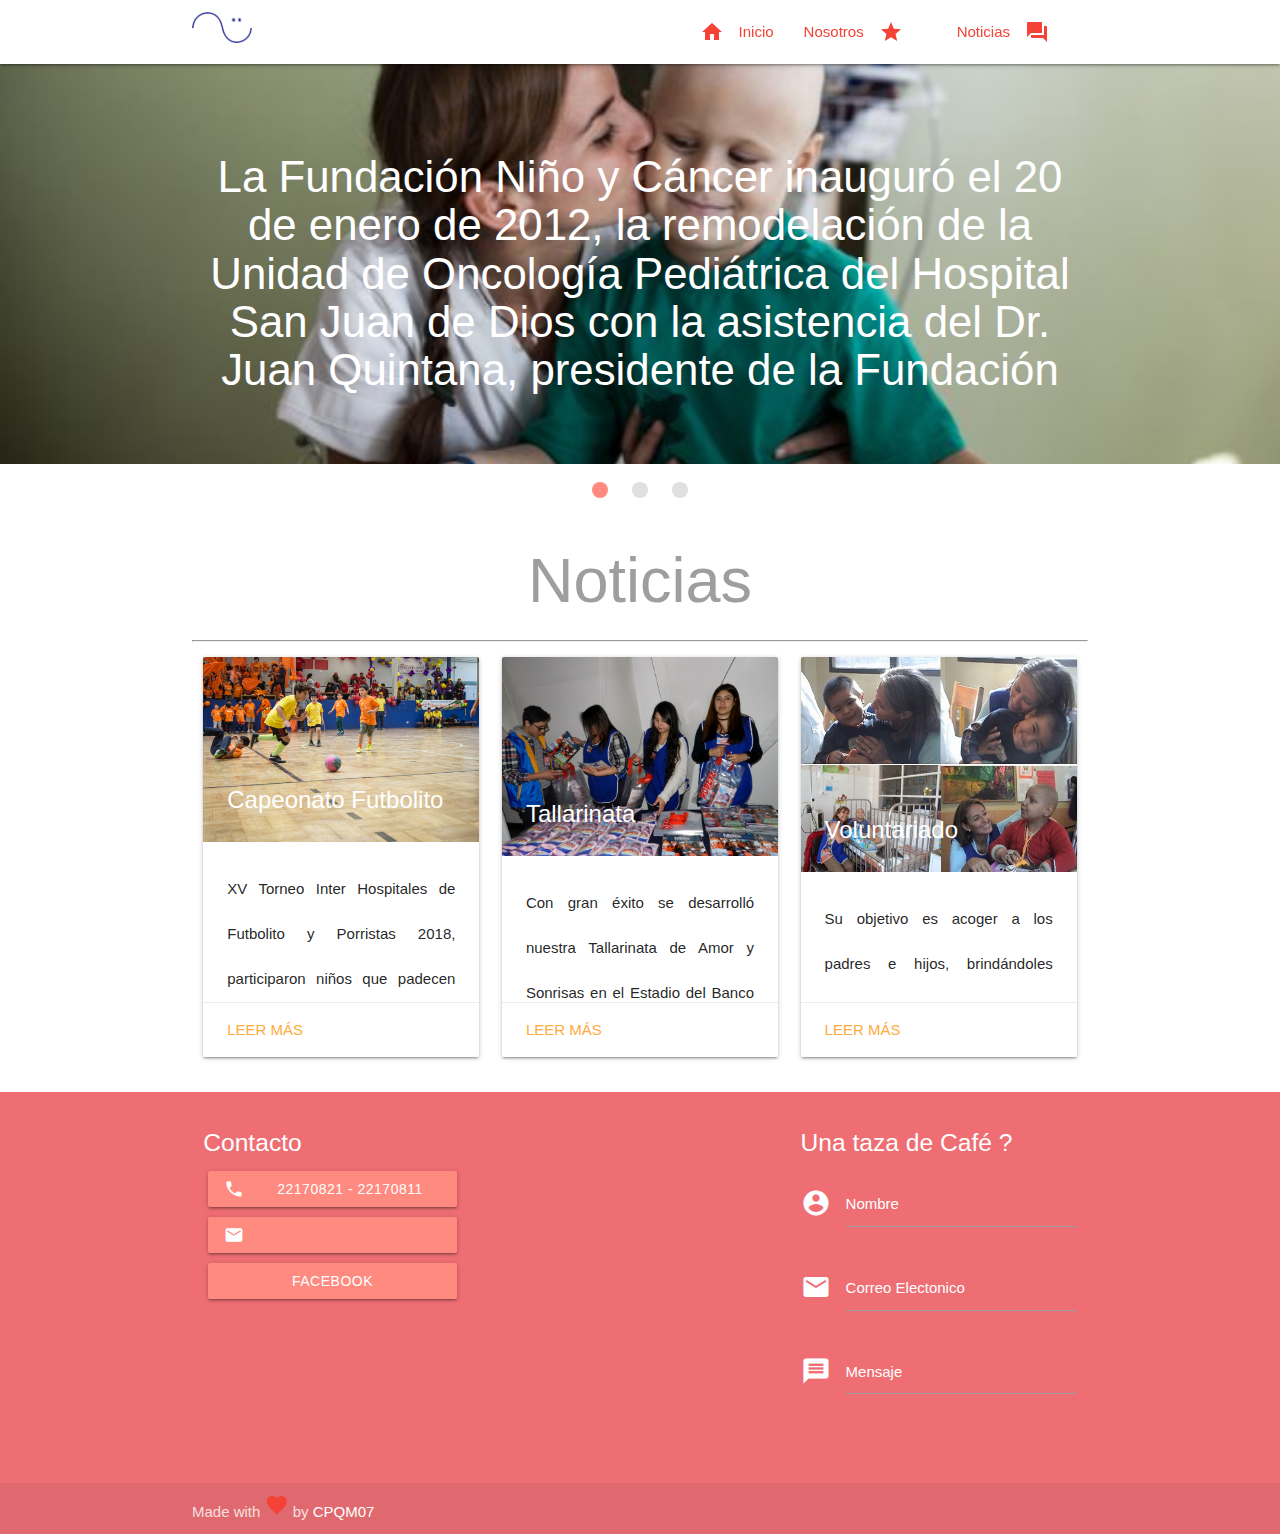
<file: index.html>
<!DOCTYPE html>
<html lang="en">
<head>
    <meta http-equiv="Content-Type" content="text/html; charset=UTF-8"/>
    <meta name="viewport" content="width=device-width, initial-scale=1, user-scalable=no"/>
    <link rel="shortcut icon" href="img/favicon.ico" type="image/x-icon">
    <title>Fundación Niño y Cáncer</title>

    <!-- Google Icon Font -->
    <link rel="stylesheet" href="https://fonts.googleapis.com/icon?family=Material+Icons" >
    <!-- Materialize Css -->
    <link rel="stylesheet" href="css/materialize.css" type="text/css"/>
    <!-- My Style Css -->
    <link rel="stylesheet" href="css/style.css" type="text/css"/>
</head>
<body>
    <div class="navbar-fixed">
        <nav class="white">
            <div class="nav-wrapper container">
                <a href="index.html" class="brand-logo">
                    <img src="img/logo.png" width="60px" alt="Fundación Niños y Cáncer" title="Fundación Niños y Cáncer">
                </a>

                <ul class="right hide-on-med-and-down">
                    <li><a class="red-text accent-1" href="index.html"><i class="material-icons left">home</i>Inicio</a></li>
                    <li><a class="red-text accent-1" href="nosotros.html"><i class="material-icons right">start</i>Nosotros</a></li>
                    <li><a class="red-text accent-1" href="noticias.html"><i class="material-icons right">question_answers</i>Noticias</a></li>
                </ul>
            </div>
        </nav>
    </div>    

    <div class="slider">
        <ul class="slides">
            <li>
                <img src="img/oncologia.jpg">
                <div class="caption center-align">
                    <h3 class="light">
                        La Fundación Niño y Cáncer inauguró el 20 de enero de 2012, la remodelación de la Unidad de Oncología Pediátrica del Hospital San Juan de Dios con la asistencia del Dr. Juan Quintana, presidente de la Fundación
                    </h3>
                </div>
            </li>

            <li>
                <img src="img/coronas.jpg">
                <div class="caption left-align">
                    <h3 class="light">
                        Nuestras Coronas de Caridad son enviadas por Correos de Chile, certificadas, previo depósito o transferencia en la cuenta corriente del Banco BCI, Nº 85999997 a nombre de Fundación Niño y Cáncer, Rut.: 72.169.900-5, por un valor mínimo de $8.000.
                    </h3>
                </div>
            </li>

            <li>
                <img src="img/becas.jpg">
                <div class="caption right-align">
                    <h3>Becas de Educacion</h3>
                    <h5 class="light grey-text text-lighten-3">
                        El objetivo de este proyecto es beneficiar a jóvenes recuperados de cáncer con becas académicas, para lograr la continuidad de estudios pendientes y obtener una profesión futura y reinserción en la socie
                    </h5>
                </div>
            </li>
        </ul>
    </div>

    <!-- NEWS -->
    <div class="container">

        <h1 class="center grey-text">Noticias</h1>
        <hr>

        <div class="row">
            <div class="col s12 m4">
                <div class="card medium">
                <div class="card-image">
                    <img src="img/futbolito.jpg">
                    <span class="card-title">Capeonato Futbolito</span>
                </div>
                <div class="card-content">
                    <p> XV Torneo Inter Hospitales de Futbolito y Porristas 2018, participaron niños que padecen de cáncer.</p>
                </div>
                <div class="card-action">
                        <a href="noticias.html#futbolito">Leer más</a>
                </div>
                </div>
            </div>

            <div class="col s12 m4">
                <div class="card medium">
                <div class="card-image">
                    <img src="img/tallarinata.jpg">
                    <span class="card-title">Tallarinata</span>
                </div>
                <div class="card-content">
                    <p>Con gran éxito se desarrolló nuestra Tallarinata de Amor y Sonrisas en el Estadio del Banco Central.</p>
                </div>
                <div class="card-action">
                        <a href="noticias.html#tallarinata">Leer más</a>
                </div>
                </div>
            </div>

            <div class="col s12 m4">
                <div class="card medium">
                <div class="card-image">
                    <img src="img/voluntariado.jpg">
                    <span class="card-title">Voluntariado</span>
                </div>
                <div class="card-content">
                    <p>Su objetivo es acoger a los padres e hijos, brindándoles apoyo y acompañamiento.</p>
                </div>
                <div class="card-action">
                    <a href="noticias.html#voluntariado">Leer más</a>
                </div>
                </div>
            </div>
        </div>
    </div>
    <!-- END NEWS -->


    <footer class="page-footer">
        <div class="container">
            <div class="row">
    
            <div class="col l4 s12">
                <h5 class="white-text">Contacto</h5>
                <a class="waves-effect waves-light btn red accent-1" style="width: 90%; margin: 5px;"><i class="material-icons left">phone</i>22170821 - 22170811</a>
                <a class="waves-effect waves-light btn red accent-1" style="width: 90%; margin: 5px;"><i class="material-icons left">mail</i>fundacion@ninoycancer.cl</a>
                <a href="https://www.facebook.com/ninoycancer/" class="waves-effect waves-light btn red accent-1" style="width: 90%; margin: 5px;">FACEBOOK</a>
            </div>
    
            <div class="col l4 s12">
                <iframe
                    frameborder="0" style="border:0; width: 100%;"
                    src="https://www.google.com/maps/embed/v1/place?key=AIzaSyDFD8Di1Bi7O1WRchrL_CLAhcih0IDSHbc
                    &q=Fundación+Niño+y+Cancer" allowfullscreen>
                </iframe>
            </div>
    
            <div class="col l4 s12">
                <h5 class="white-text">Una taza de Café ?</h5>
    
                <div class="row">
                    <form class="col s12">
                        <div class="row">
                            <div class="input-field col s12">
                                <i class="material-icons prefix">account_circle</i>
                                <input id="icon_user" type="text">
                                <label for="icon_user">Nombre</label>
                            </div>
                            <div class="input-field col s12">
                                <i class="material-icons prefix">mail</i>
                                <input id="icon_mail" type="email">
                                <label for="icon_mail">Correo Electonico</label>
                            </div>
                            <div class="input-field col s12">
                                <i class="material-icons prefix">message</i>
                                <textarea id="icon_message" class="materialize-textarea"></textarea>
                                <label for="icon_message">Mensaje</label>
                            </div>
                        </div>
                    </form>
                </div>
    
            </div>
            </div>
        </div>
        <div class="footer-copyright">
            <div class="container">
            <span>Made with <i class="material-icons red-text">favorite</i> by</span> <a class="white-text" href="https://github.com/CPQM07">CPQM07</a>
            </div>
        </div>
    </footer>


  <!--  Scripts-->
  <script src="https://code.jquery.com/jquery-2.1.1.min.js"></script>
  <script src="js/materialize.js"></script>
  <script src="js/init.js"></script>

  </body>
</html>
</file>
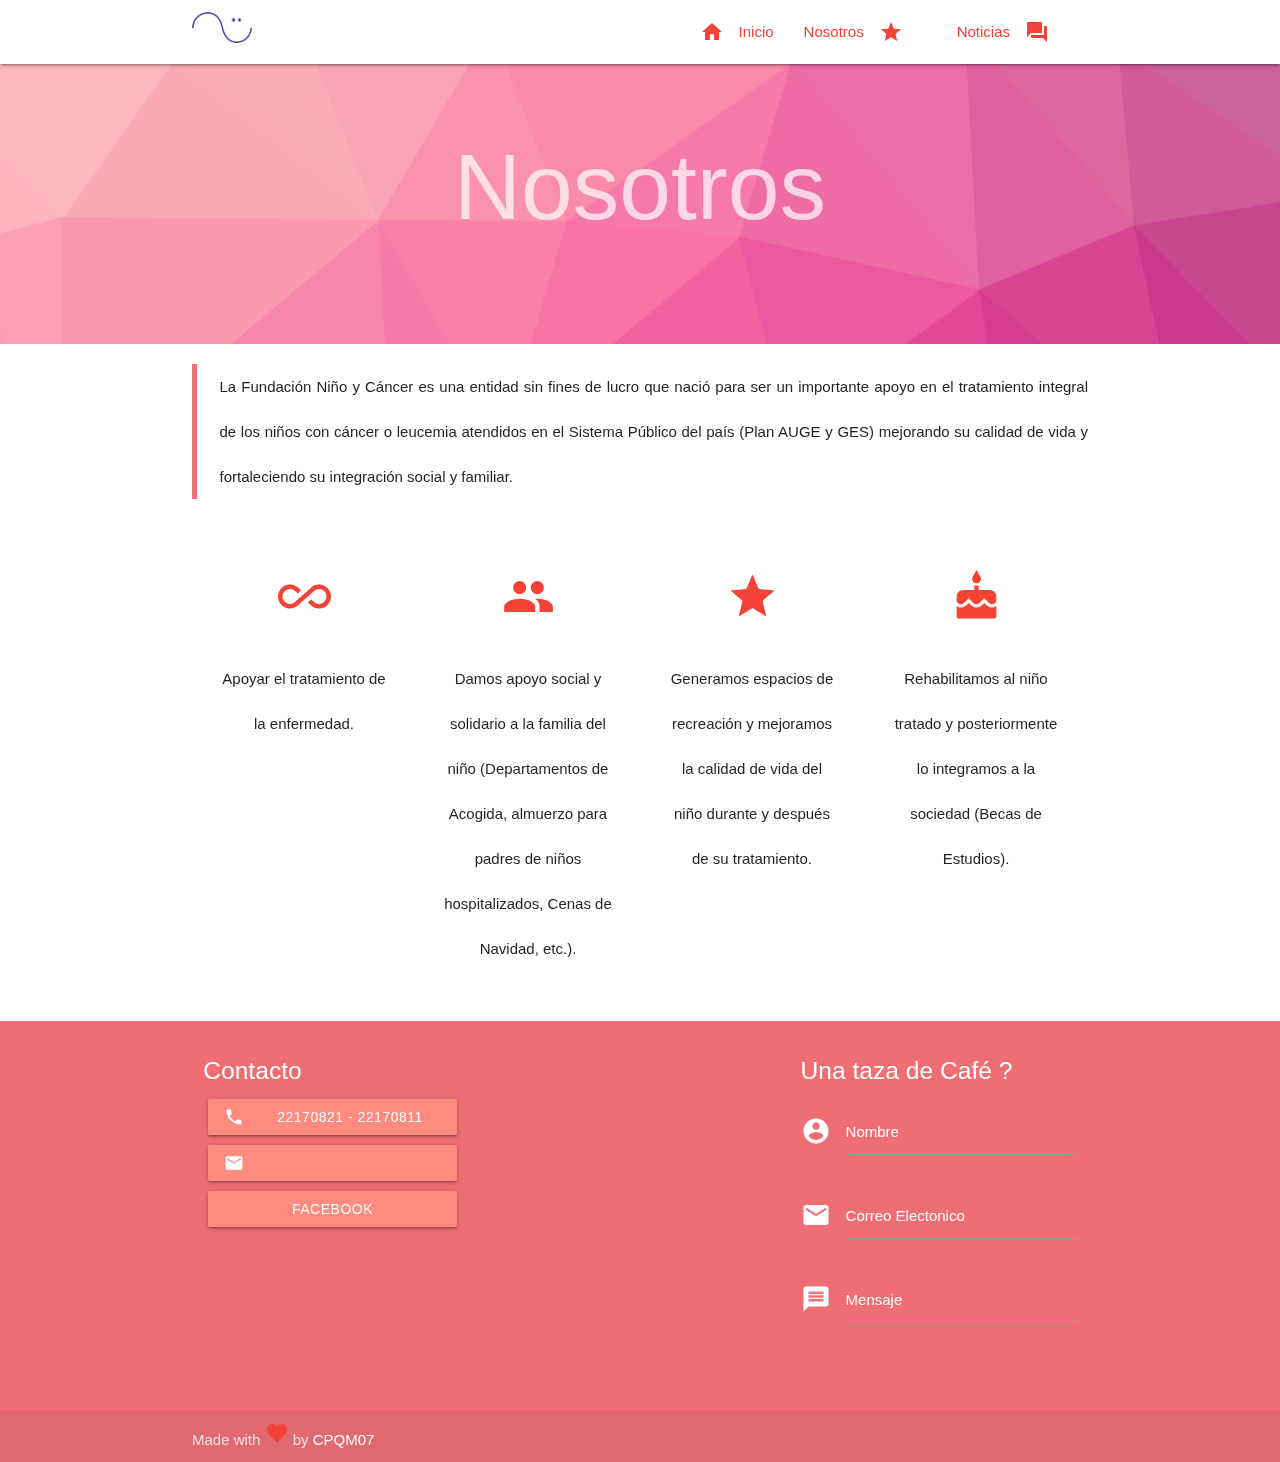
<file: nosotros.html>
<!DOCTYPE html>
<html lang="en">
<head>
    <meta http-equiv="Content-Type" content="text/html; charset=UTF-8"/>
    <meta name="viewport" content="width=device-width, initial-scale=1, user-scalable=no"/>
    <link rel="shortcut icon" href="img/favicon.ico" type="image/x-icon">
    <title>Fundación Niño y Cáncer</title>

    <!-- Google Icon Font -->
    <link rel="stylesheet" href="https://fonts.googleapis.com/icon?family=Material+Icons" >
    <!-- Materialize Css -->
    <link rel="stylesheet" href="css/materialize.css" type="text/css"/>
    <!-- My Style Css -->
    <link rel="stylesheet" href="css/style.css" type="text/css"/>
</head>
<body>
    <div class="navbar-fixed">
        <nav class="white">
            <div class="nav-wrapper container">
                <a href="index.html" class="brand-logo">
                    <img src="img/logo.png" width="60px" alt="Fundación Niños y Cáncer" title="Fundación Niños y Cáncer">
                </a>

                <ul class="right hide-on-med-and-down">
                    <li><a class="red-text accent-1" href="index.html"><i class="material-icons left">home</i>Inicio</a></li>
                    <li><a class="red-text accent-1" href="nosotros.html"><i class="material-icons right">start</i>Nosotros</a></li>
                    <li><a class="red-text accent-1" href="noticias.html"><i class="material-icons right">question_answers</i>Noticias</a></li>
                </ul>
            </div>
        </nav>
    </div>   

    <div class="parallax-container">
        <h1>Nosotros</h1>
        <div class="parallax"><img src="img/banner.png" alt="Banner"></div>
    </div>

    <div class="container">
        <blockquote>
            <p>
                La Fundación Niño y Cáncer es una entidad sin fines de lucro que nació para ser un importante apoyo en el tratamiento integral de los niños con cáncer o leucemia atendidos en el Sistema Público del país (Plan AUGE y GES) mejorando su calidad de vida y fortaleciendo su integración social y familiar.
            </p>
        </blockquote>

        <div class="section">
            <div class="row">

                <div class="col s12 m3">
                    <div class="icon-block">
                    <h2 class="center red-text accent-1"><i class="large material-icons">all_inclusive</i></h2>        
                    <p class="light center">Apoyar el tratamiento  de la enfermedad.</p>
                    </div>
                </div>

                <div class="col s12 m3">
                    <div class="icon-block">
                    <h2 class="center red-text accent-1"><i class="small material-icons">group</i></h2>        
                    <p class="light center">Damos apoyo social y solidario a la familia del niño (Departamentos de Acogida, almuerzo para padres de niños hospitalizados, Cenas de Navidad, etc.).</p>
                    </div>
                </div>
        
                <div class="col s12 m3">
                    <div class="icon-block">
                    <h2 class="center red-text accent-1"><i class="small material-icons">star</i></h2>        
                    <p class="light center">Generamos espacios de recreación y mejoramos la calidad de vida del niño durante y después de su tratamiento.</p>
                    </div>
                </div>
        
                <div class="col s12 m3">
                    <div class="icon-block">
                    <h2 class="center red-text accent-1"><i class="small material-icons">cake</i></h2>        
                    <p class="light center">Rehabilitamos al niño tratado y posteriormente lo integramos a la  sociedad (Becas de Estudios).</p>
                    </div>
                </div>               

            </div>
    
        </div>
    </div>
        

    <footer class="page-footer">
    <div class="container">
        <div class="row">

        <div class="col l4 s12">
            <h5 class="white-text">Contacto</h5>
            <a class="waves-effect waves-light btn red accent-1" style="width: 90%; margin: 5px;"><i class="material-icons left">phone</i>22170821 - 22170811</a>
            <a class="waves-effect waves-light btn red accent-1" style="width: 90%; margin: 5px;"><i class="material-icons left">mail</i>fundacion@ninoycancer.cl</a>
            <a href="https://www.facebook.com/ninoycancer/" class="waves-effect waves-light btn red accent-1" style="width: 90%; margin: 5px;">FACEBOOK</a>
        </div>

        <div class="col l4 s12">
            <iframe
                frameborder="0" style="border:0; width: 100%;"
                src="https://www.google.com/maps/embed/v1/place?key=AIzaSyDFD8Di1Bi7O1WRchrL_CLAhcih0IDSHbc
                &q=Fundación+Niño+y+Cancer" allowfullscreen>
            </iframe>
        </div>

        <div class="col l4 s12">
            <h5 class="white-text">Una taza de Café ?</h5>

            <div class="row">
                <form class="col s12">
                    <div class="row">
                        <div class="input-field col s12">
                            <i class="material-icons prefix">account_circle</i>
                            <input id="icon_user" type="text">
                            <label for="icon_user">Nombre</label>
                        </div>
                        <div class="input-field col s12">
                            <i class="material-icons prefix">mail</i>
                            <input id="icon_mail" type="email">
                            <label for="icon_mail">Correo Electonico</label>
                        </div>
                        <div class="input-field col s12">
                            <i class="material-icons prefix">message</i>
                            <textarea id="icon_message" class="materialize-textarea"></textarea>
                            <label for="icon_message">Mensaje</label>
                        </div>
                    </div>
                </form>
            </div>

        </div>
        </div>
    </div>
    <div class="footer-copyright">    
        <div class="container">
            <span>Made with <i class="material-icons red-text">favorite</i> by</span> <a class="white-text" href="https://github.com/CPQM07">CPQM07</a>
        </div>
    </footer>


  <!--  Scripts-->
  <script src="https://code.jquery.com/jquery-2.1.1.min.js"></script>
  <script src="js/materialize.js"></script>
  <script src="js/init.js"></script>

  </body>
</html>
</file>
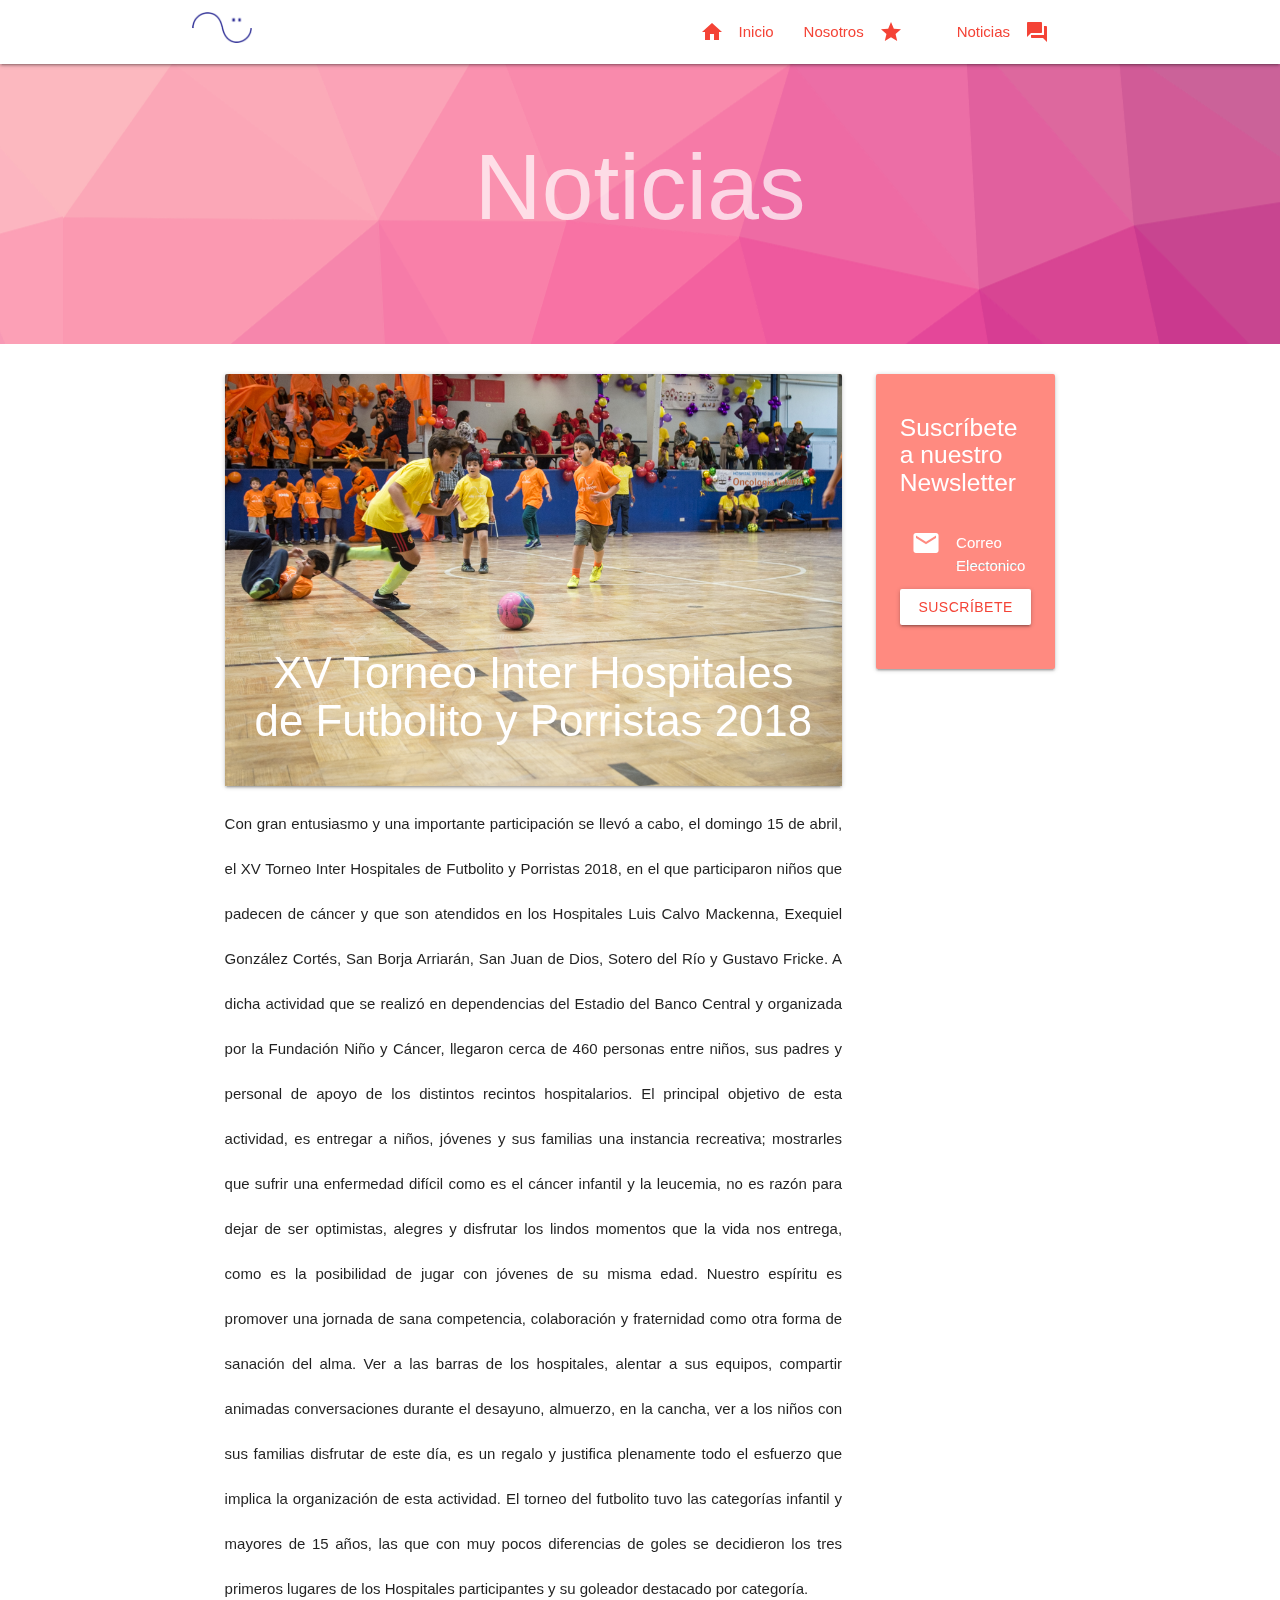
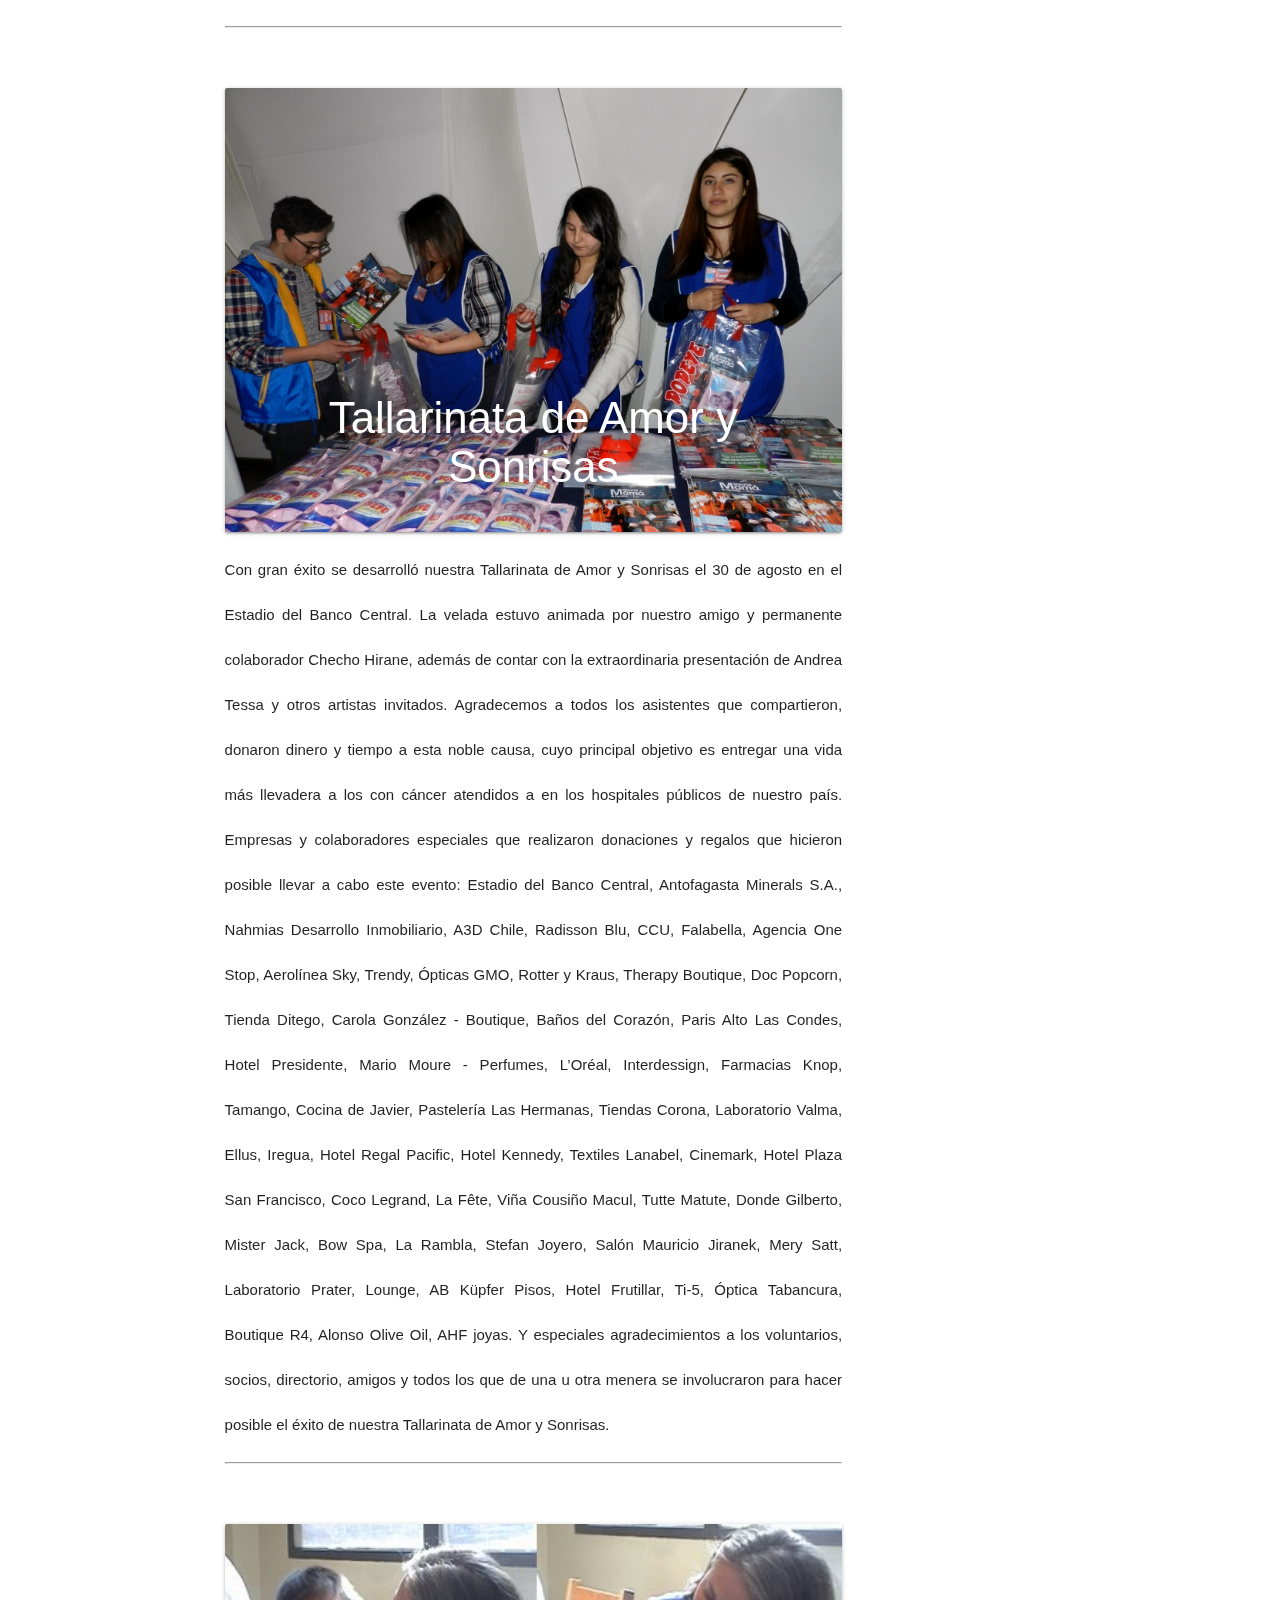
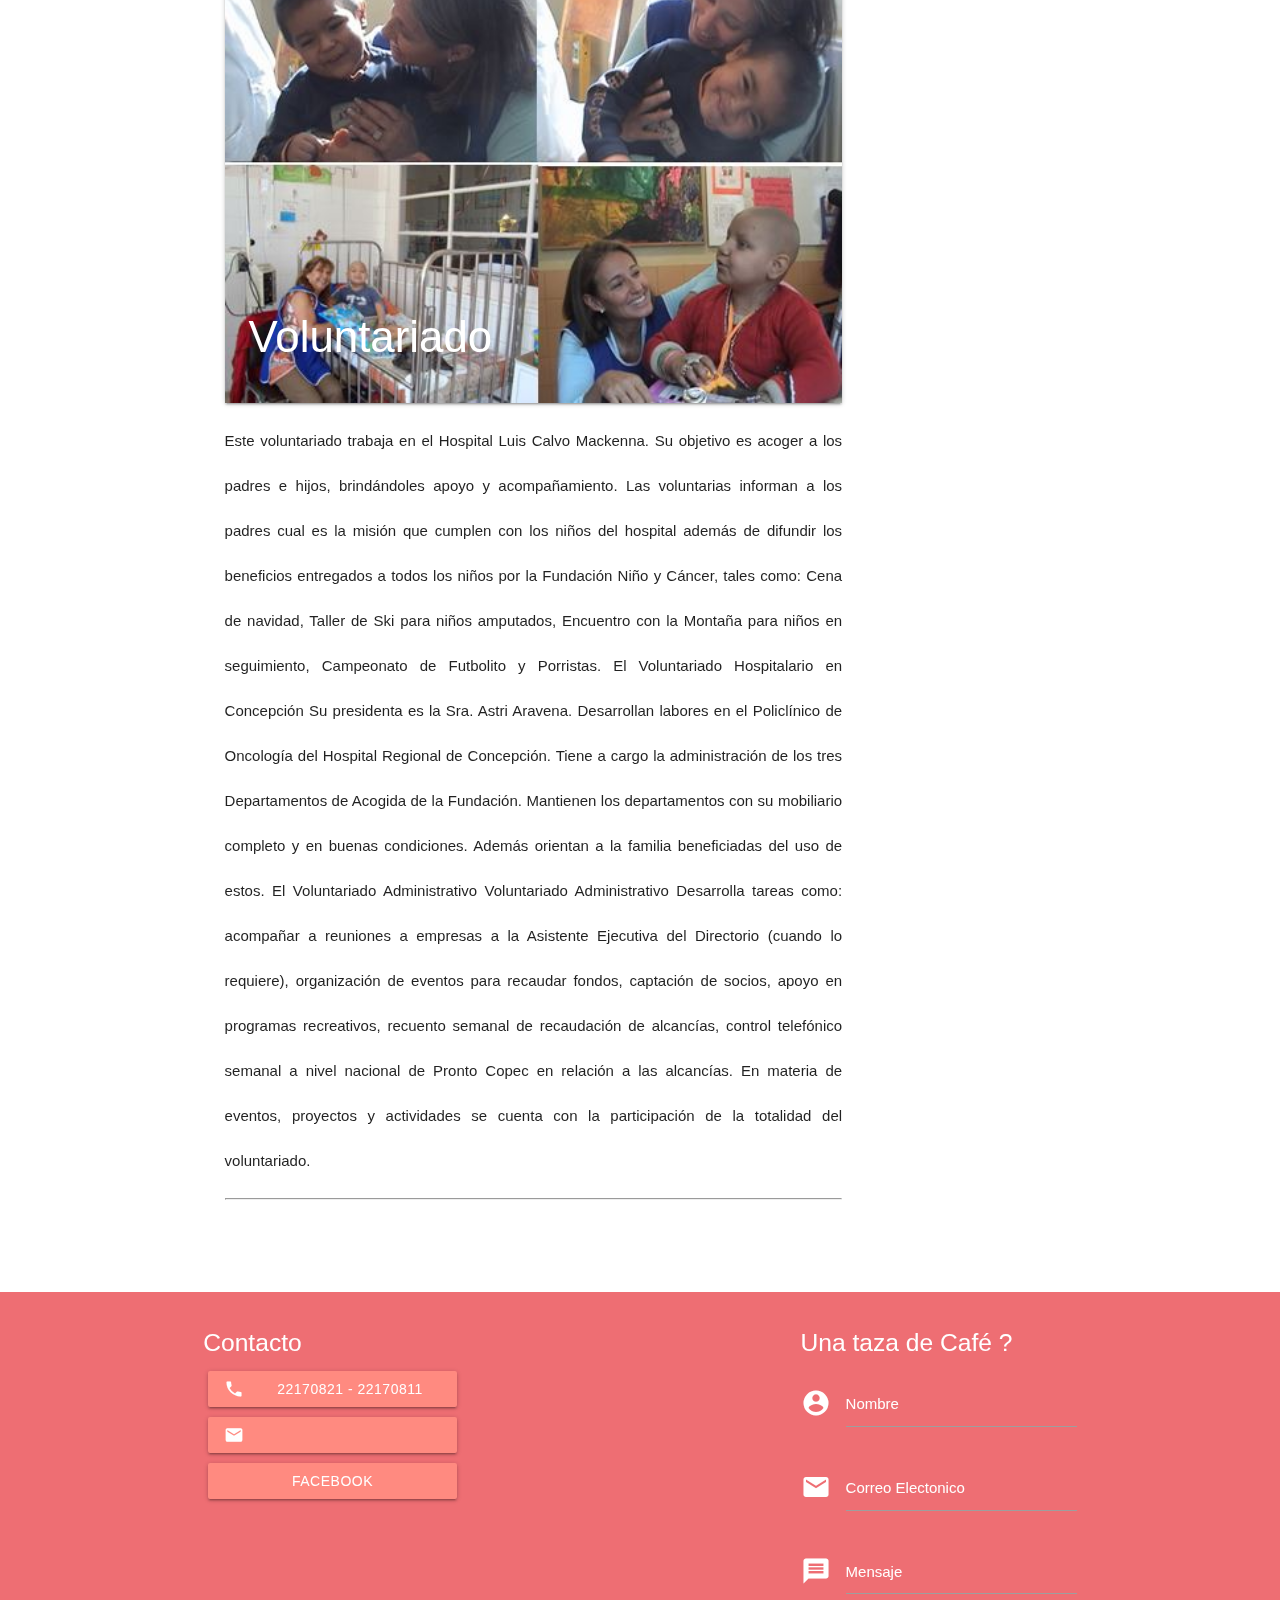
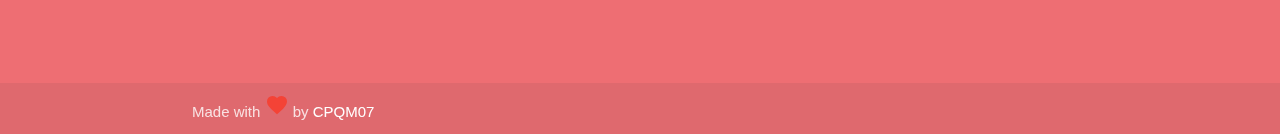
<file: noticias.html>
<!DOCTYPE html>
<html lang="en">
<head>
    <meta http-equiv="Content-Type" content="text/html; charset=UTF-8"/>
    <meta name="viewport" content="width=device-width, initial-scale=1, user-scalable=no"/>
    <link rel="shortcut icon" href="img/favicon.ico" type="image/x-icon">
    <title>Fundación Niño y Cáncer</title>

    <!-- Google Icon Font -->
    <link rel="stylesheet" href="https://fonts.googleapis.com/icon?family=Material+Icons" >
    <!-- Materialize Css -->
    <link rel="stylesheet" href="css/materialize.css" type="text/css"/>
    <!-- My Style Css -->
    <link rel="stylesheet" href="css/style.css" type="text/css"/>
</head>
<body>
    <div class="navbar-fixed">
        <nav class="white">
            <div class="nav-wrapper container">
                <a href="index.html" class="brand-logo">
                    <img src="img/logo.png" width="60px" alt="Fundación Niños y Cáncer" title="Fundación Niños y Cáncer">
                </a>

                <ul class="right hide-on-med-and-down">
                    <li><a class="red-text accent-1" href="index.html"><i class="material-icons left">home</i>Inicio</a></li>
                    <li><a class="red-text accent-1" href="nosotros.html"><i class="material-icons right">start</i>Nosotros</a></li>
                    <li><a class="red-text accent-1" href="noticias.html"><i class="material-icons right">question_answers</i>Noticias</a></li>
                </ul>
            </div>
        </nav>
    </div>   

    <div class="parallax-container">
        <h1>Noticias</h1>
        <div class="parallax"><img src="img/banner.png" alt="Banner"></div>
    </div>

    <!-- NEWS -->
    <br>
    <div class="row">
        <div class="col s12 m2"></div>
        <div class="col s12 m6">

            <!-- NEW 1 -->
            <div class="row">
                <div class="col s12" id="futbolito">
                    <div class="card">
                        <div class="card-image">
                            <img src="img/futbolito.jpg">
                            <span class="card-title"><h3 class="center-align">XV Torneo Inter Hospitales de Futbolito y Porristas 2018</h3></span>
                        </div>
                    </div>
                    <p>
                        Con gran entusiasmo y una importante participación se llevó a cabo, el domingo 15 de abril,  el <strong>XV Torneo Inter Hospitales de Futbolito y Porristas 2018</strong>, en el que participaron niños que padecen de cáncer y que son atendidos en los Hospitales Luis Calvo Mackenna, Exequiel González Cortés, San Borja Arriarán, San Juan de Dios, Sotero del Río y Gustavo Fricke.

                        A dicha actividad que se realizó en dependencias del Estadio del Banco Central y organizada por la Fundación Niño y Cáncer, llegaron cerca de 460 personas entre niños, sus padres y personal de apoyo de los distintos recintos hospitalarios.
                        
                        El principal objetivo de esta actividad, es entregar a niños, jóvenes y sus familias una instancia recreativa;  mostrarles que sufrir una enfermedad difícil como es el cáncer infantil y la leucemia, no es razón para dejar de ser optimistas, alegres y disfrutar los lindos momentos que la vida nos entrega, como es la posibilidad de jugar con jóvenes de su misma edad. Nuestro espíritu es promover una jornada de sana competencia, colaboración y fraternidad como otra forma de sanación del alma.
                        
                        Ver a las barras de los hospitales, alentar a sus equipos, compartir animadas conversaciones durante el desayuno, almuerzo, en la cancha, ver a los niños con sus familias disfrutar de este día, es un regalo y  justifica plenamente todo el esfuerzo que implica la organización de esta actividad.
                        
                        El torneo del futbolito tuvo las categorías infantil y mayores de 15 años, las que con muy pocos diferencias de goles se decidieron los tres primeros lugares de los Hospitales participantes y su goleador destacado por categoría.
                    </p>
                    <hr><br><br>
                </div>

                <div class="col s12" id="tallarinata">
                    <div class="card">
                        <div class="card-image">
                            <img src="img/tallarinata.jpg">
                            <span class="card-title"><h3 class="center-align">Tallarinata de Amor y Sonrisas</h3></span>
                        </div>
                    </div>
                    <p>
                        Con gran éxito se desarrolló nuestra Tallarinata de Amor y Sonrisas el 30 de agosto en el Estadio del Banco Central.

                        La velada estuvo animada por nuestro amigo y permanente colaborador Checho Hirane, además de contar con la extraordinaria presentación de Andrea Tessa y otros artistas invitados.
                        
                        Agradecemos a todos los asistentes que compartieron, donaron dinero y tiempo a esta noble causa, cuyo principal objetivo es entregar una vida más llevadera a los con cáncer atendidos a en los hospitales públicos de nuestro país.

                        Empresas y colaboradores especiales que realizaron donaciones y regalos que hicieron posible llevar a cabo este evento:
                        
                        Estadio del Banco Central, Antofagasta Minerals S.A., Nahmias Desarrollo Inmobiliario, A3D Chile, Radisson Blu, CCU, Falabella, Agencia One Stop, Aerolínea Sky, Trendy, Ópticas GMO, Rotter y Kraus, Therapy Boutique, Doc Popcorn, Tienda Ditego, Carola González - Boutique, Baños del Corazón, Paris Alto Las Condes, Hotel Presidente, Mario Moure - Perfumes, L’Oréal, Interdessign, Farmacias Knop, Tamango, Cocina de Javier, Pastelería Las Hermanas, Tiendas Corona, Laboratorio Valma, Ellus, Iregua, Hotel Regal Pacific, Hotel Kennedy, Textiles Lanabel, Cinemark, Hotel Plaza San Francisco, Coco Legrand, La Fête, Viña Cousiño Macul, Tutte Matute, Donde Gilberto, Mister Jack, Bow Spa, La Rambla, Stefan Joyero, Salón Mauricio Jiranek, Mery Satt, Laboratorio Prater, Lounge, AB Küpfer Pisos, Hotel Frutillar, Ti-5, Óptica Tabancura, Boutique R4, Alonso Olive Oil, AHF joyas.
                        
                        Y especiales agradecimientos a los voluntarios, socios, directorio, amigos y todos los que de una u otra menera se involucraron para hacer posible el éxito de nuestra Tallarinata de Amor y Sonrisas.
                    </p>
                    <hr><br><br>
                </div>

                <div class="col s12" id="voluntariado">
                    <div class="card">
                        <div class="card-image">
                            <img src="img/voluntariado.jpg">
                            <span class="card-title"><h3 class="center-align">Voluntariado</h3></span>
                        </div>
                    </div>
                    <p>
                        Este voluntariado trabaja en el Hospital Luis Calvo Mackenna. Su objetivo es acoger a los padres e hijos, brindándoles apoyo y acompañamiento. Las voluntarias informan a los padres cual es la misión que cumplen con los niños del hospital además de difundir los beneficios entregados a todos los niños por la Fundación Niño y Cáncer, tales como: Cena de navidad, Taller de Ski para niños amputados, Encuentro con la Montaña para niños en seguimiento, Campeonato de Futbolito y Porristas.

                        El Voluntariado Hospitalario en Concepción
                        
                        Su presidenta es la Sra. Astri Aravena.
                        
                        Desarrollan labores en el Policlínico de Oncología del Hospital Regional de Concepción. Tiene a cargo la administración de los tres Departamentos de Acogida de la Fundación. Mantienen los departamentos con su mobiliario completo y en buenas condiciones. Además orientan a la familia beneficiadas del uso de estos.
                        
                        El Voluntariado Administrativo
                        
                        Voluntariado Administrativo Desarrolla tareas como: acompañar a reuniones a empresas a la Asistente Ejecutiva del Directorio (cuando lo requiere), organización de eventos para recaudar fondos, captación de socios, apoyo en programas recreativos, recuento semanal de recaudación de alcancías, control telefónico semanal a nivel nacional de Pronto Copec en relación a las alcancías.
                        
                        En materia de eventos, proyectos y actividades se cuenta con la participación de la totalidad del voluntariado.
                    </p>
                    <hr><br><br>
                </div>
            </div>
            

            <!-- END NEW 1 -->

        </div>
        <div class="col s12 m4">
                <div class="col s12 m6">
                    <div class="card-panel red accent-1 z-depth-1">
                        <div class="row valign-wrapper">
                            <div class="col 12">
                                <h5 class="white-text">Suscríbete a nuestro Newsletter</h5>
                                <div class="input-field col s12">
                                    <i class="material-icons prefix white-text">mail</i>
                                    <input id="icon_mail" type="email">
                                    <label for="icon_mail">Correo Electonico</label>
                                </div><br>
                                <button class="btn waves-effect waves-light white red-text accent-1 block">Suscríbete</button>
                                <br>
                            </div>
                        </div>
                    </div>
                </div>
        </div>
    </div>
    <!-- END NEWS -->


    <footer class="page-footer">
    <div class="container">
        <div class="row">

        <div class="col l4 s12">
            <h5 class="white-text">Contacto</h5>
            <a class="waves-effect waves-light btn red accent-1" style="width: 90%; margin: 5px;"><i class="material-icons left">phone</i>22170821 - 22170811</a>
            <a class="waves-effect waves-light btn red accent-1" style="width: 90%; margin: 5px;"><i class="material-icons left">mail</i>fundacion@ninoycancer.cl</a>
            <a href="https://www.facebook.com/ninoycancer/" class="waves-effect waves-light btn red accent-1" style="width: 90%; margin: 5px;">FACEBOOK</a>
        </div>

        <div class="col l4 s12">
            <iframe
                frameborder="0" style="border:0; width: 100%;"
                src="https://www.google.com/maps/embed/v1/place?key=AIzaSyDFD8Di1Bi7O1WRchrL_CLAhcih0IDSHbc
                &q=Fundación+Niño+y+Cancer" allowfullscreen>
            </iframe>
        </div>

        <div class="col l4 s12">
            <h5 class="white-text">Una taza de Café ?</h5>

            <div class="row">
                <form class="col s12">
                    <div class="row">
                        <div class="input-field col s12">
                            <i class="material-icons prefix">account_circle</i>
                            <input id="icon_user" type="text">
                            <label for="icon_user">Nombre</label>
                        </div>
                        <div class="input-field col s12">
                            <i class="material-icons prefix">mail</i>
                            <input id="icon_mail" type="email">
                            <label for="icon_mail">Correo Electonico</label>
                        </div>
                        <div class="input-field col s12">
                            <i class="material-icons prefix">message</i>
                            <textarea id="icon_message" class="materialize-textarea"></textarea>
                            <label for="icon_message">Mensaje</label>
                        </div>
                    </div>
                </form>
            </div>

        </div>
        </div>
    </div>
    <div class="footer-copyright">    
        <div class="container">
            <span>Made with <i class="material-icons red-text">favorite</i> by</span> <a class="white-text" href="https://github.com/CPQM07">CPQM07</a>
        </div>
    </footer>


  <!--  Scripts-->
  <script src="https://code.jquery.com/jquery-2.1.1.min.js"></script>
  <script src="js/materialize.js"></script>
  <script src="js/init.js"></script>

  </body>
</html>
</file>
<file: css/style.css>
nav ul a,
nav .brand-logo {
  color: #eee;
}

p {
  line-height: 3rem;
  text-align: justify;
}

hr {
  color: #eee;
}

.sidenav-trigger {
  color: #26a69a;
}

.parallax-container {
  min-height: 280px;
  line-height: 0;
  height: auto;
  color: white;
}

.parallax-container h1 {
  font-size: 6.2rem;
  line-height: 110%;
  padding: 2rem;
  text-align: center;
  color: rgb(255, 255, 255, .7)
}

@media only screen and (max-width : 992px) {
  .parallax-container .section {
    position: absolute;
    top: 40%;
  }
  #index-banner .section {
    top: 10%;
  }
}

@media only screen and (max-width : 600px) {
  #index-banner .section {
    top: 0;
  }
}

.icon-block {
  padding: 0 15px;
}
.icon-block .material-icons {
  font-size: inherit;
}

footer.page-footer {
  margin: 0;
}

/* label color */
.input-field label {
  color: white;
}
/* label focus color */
.input-field input[type=text]:focus + label {
  color: white;
}
/* label underline focus color */
.input-field input[type=text]:focus {
  border-bottom: 1px solid white;
  box-shadow: 0 1px 0 0 white;
}
/* valid color */
.input-field input[type=text].valid {
  border-bottom: 1px solid white;
  box-shadow: 0 1px 0 0 white;
}
/* invalid color */
.input-field input[type=text].invalid {
  border-bottom: 1px solid white;
  box-shadow: 0 1px 0 0 white;
}
/* icon prefix focus color */
.input-field .prefix.active {
  color: white;
}

.slider .indicators .indicator-item.active {
  background-color: #ff8a80;
}

.block {
  width: 100%;
}
</file>
